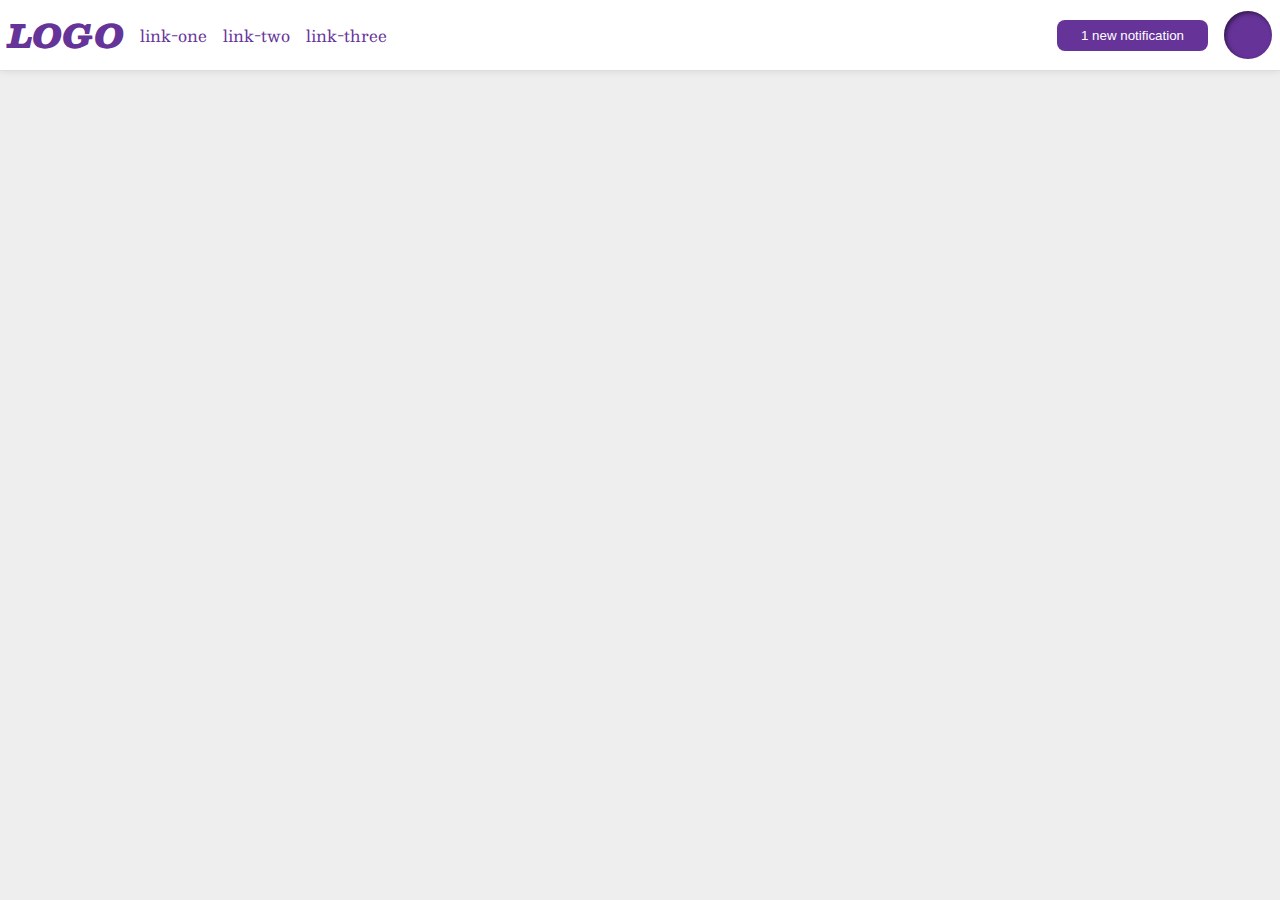
<file: foundations/flex/03-flex-header-2/index.html>
<!DOCTYPE html>
<html lang="en">
  <head>
    <meta charset="UTF-8">
    <meta http-equiv="X-UA-Compatible" content="IE=edge">
    <meta name="viewport" content="width=device-width, initial-scale=1.0">
    <title>Flex Header 2</title>
    <link rel="stylesheet" href="style.css">
  </head>
  <body>
    <div class="header">
      <div class="header-section">
        <div class="logo">
          LOGO
        </div>
        <ul class="links">
          <li><a href="https://google.com">link-one</a></li>
          <li><a href="https://google.com">link-two</a></li>
          <li><a href="https://google.com">link-three</a></li>
        </ul>
      </div>
      <div class="header-section">
        <button class="notifications">
          1 new notification
        </button>
        <div class="profile-image"></div>
      </div>
    </div>
  </body>
</html>
</file>
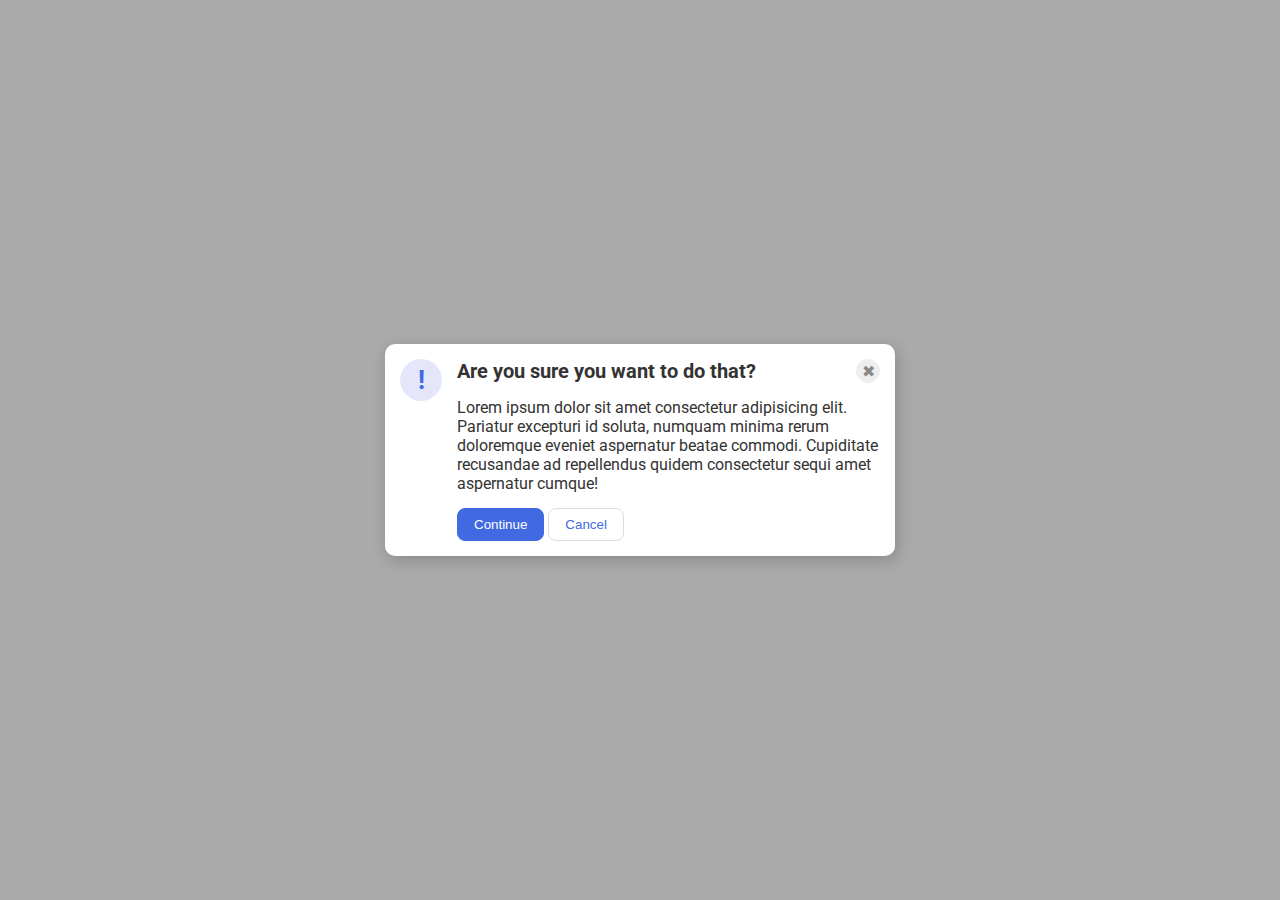
<file: foundations/flex/05-flex-modal/index.html>
<!DOCTYPE html>
<html lang="en">
  <head>
    <meta charset="UTF-8">
    <meta http-equiv="X-UA-Compatible" content="IE=edge">
    <meta name="viewport" content="width=device-width, initial-scale=1.0">
    <link rel="stylesheet" href="style.css">
    <title>Modal</title>
  </head>
  <body>
    <div class="modal">
      <div class="icon">!</div>
      <div class="warning">
        <div class="header">
          Are you sure you want to do that?
          <button class="close-button">✖</button>
        </div>
        <div class="text">Lorem ipsum dolor sit amet consectetur adipisicing elit. Pariatur excepturi id soluta, numquam minima rerum doloremque eveniet aspernatur beatae commodi. Cupiditate recusandae ad repellendus quidem consectetur sequi amet aspernatur cumque!</div>
        <button class="continue">Continue</button>
        <button class="cancel">Cancel</button>
      </div>
    </div>
  </body>
</html>
</file>
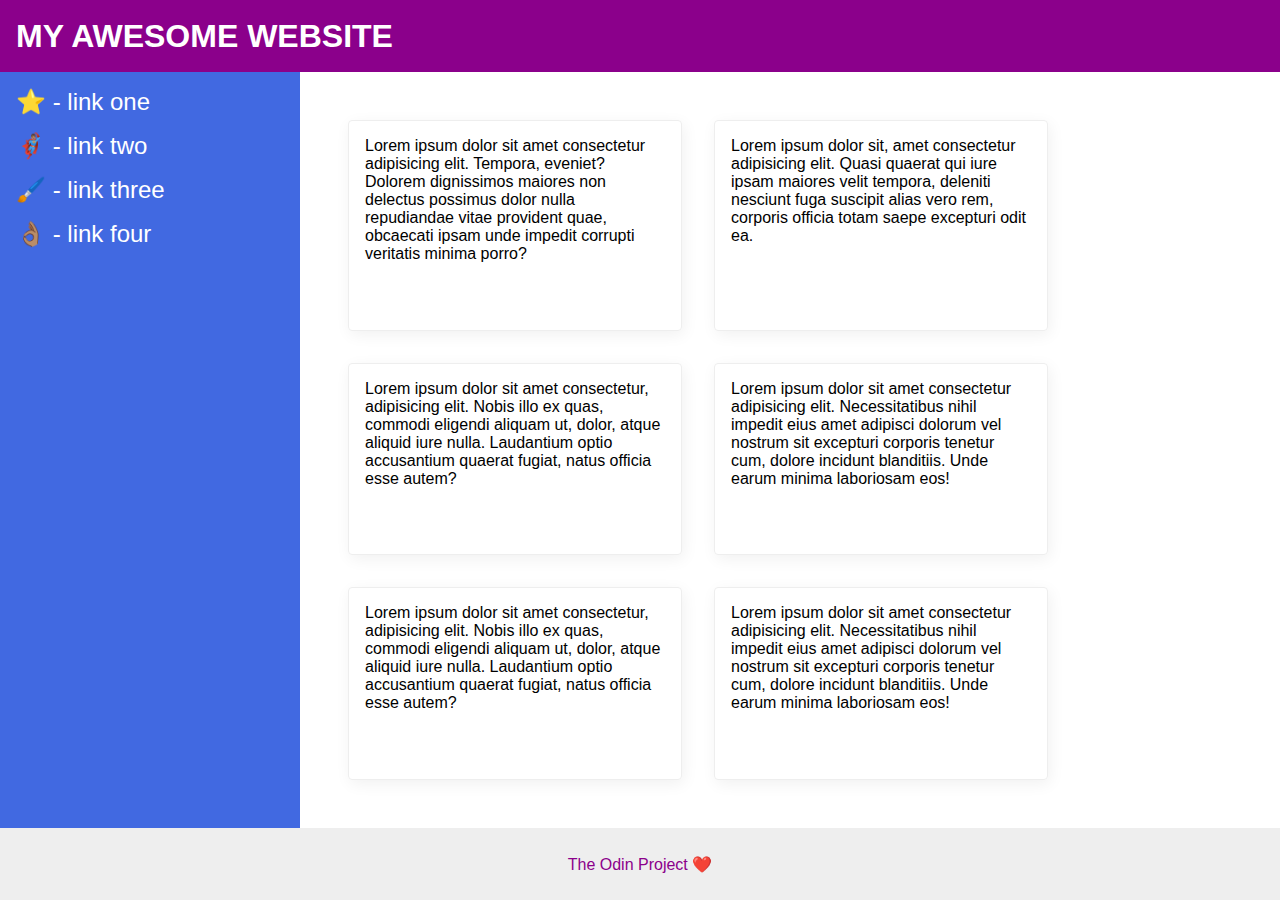
<file: foundations/flex/07-flex-layout-2/index.html>
<!DOCTYPE html>
<html lang="en">
  <head>
    <meta charset="UTF-8">
    <meta http-equiv="X-UA-Compatible" content="IE=edge">
    <meta name="viewport" content="width=device-width, initial-scale=1.0">
    <title>The Holy Grail</title>
    <link rel="stylesheet" href="style.css">
  </head>
  <body>
    <div class="header">
      MY AWESOME WEBSITE
    </div>
    
    <div class="content">
      <div class="sidebar">
        <ul>
          <li><a href="#">⭐ - link one</a></li>
          <li><a href="#">🦸🏽‍♂️ - link two</a></li>
          <li><a href="#">🖌️ - link three</a></li>
          <li><a href="#">👌🏽 - link four</a></li>
        </ul>
      </div>
      <div class="card-list">
        <div class="card">Lorem ipsum dolor sit amet consectetur adipisicing elit. Tempora, eveniet? Dolorem dignissimos maiores non delectus possimus dolor nulla repudiandae vitae provident quae, obcaecati ipsam unde impedit corrupti veritatis minima porro?</div>
        <div class="card">Lorem ipsum dolor sit, amet consectetur adipisicing elit. Quasi quaerat qui iure ipsam maiores velit tempora, deleniti nesciunt fuga suscipit alias vero rem, corporis officia totam saepe excepturi odit ea.</div>
        <div class="card">Lorem ipsum dolor sit amet consectetur, adipisicing elit. Nobis illo ex quas, commodi eligendi aliquam ut, dolor, atque aliquid iure nulla. Laudantium optio accusantium quaerat fugiat, natus officia esse autem?</div>
        <div class="card">Lorem ipsum dolor sit amet consectetur adipisicing elit. Necessitatibus nihil impedit eius amet adipisci dolorum vel nostrum sit excepturi corporis tenetur cum, dolore incidunt blanditiis. Unde earum minima laboriosam eos!</div>
        <div class="card">Lorem ipsum dolor sit amet consectetur, adipisicing elit. Nobis illo ex quas, commodi eligendi aliquam ut, dolor, atque aliquid iure nulla. Laudantium optio accusantium quaerat fugiat, natus officia esse autem?</div>
        <div class="card">Lorem ipsum dolor sit amet consectetur adipisicing elit. Necessitatibus nihil impedit eius amet adipisci dolorum vel nostrum sit excepturi corporis tenetur cum, dolore incidunt blanditiis. Unde earum minima laboriosam eos!</div>
      </div>
    </div>
    
    <div class="footer">
      The Odin Project ❤️
    </div>
  </body>
</html>
</file>
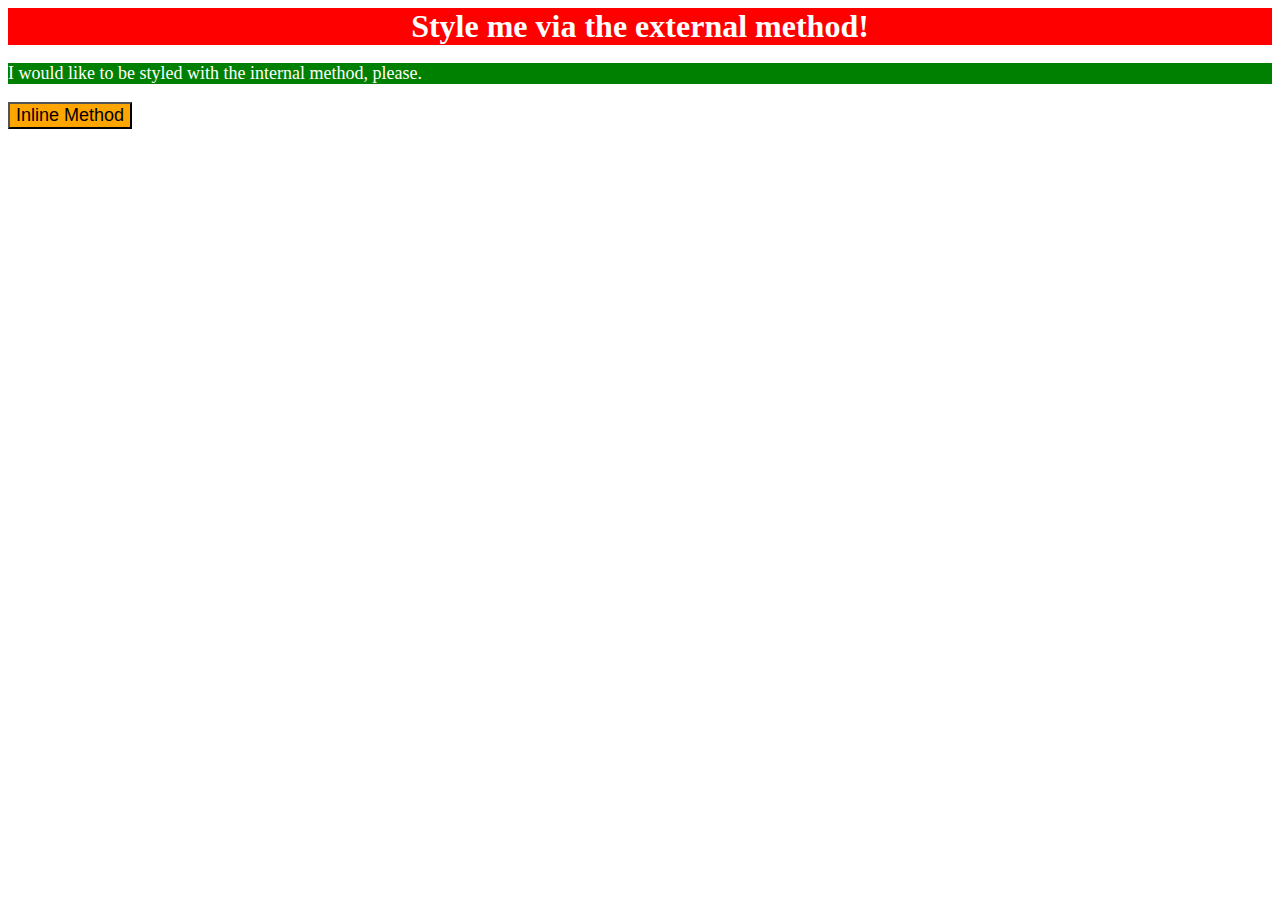
<file: foundations/intro-to-css/01-css-methods/index.html>
<!DOCTYPE html>
<html lang="en">
  <head>
    <meta charset="UTF-8">
    <meta http-equiv="X-UA-Compatible" content="IE=edge">
    <meta name="viewport" content="width=device-width, initial-scale=1.0">
    <link rel="stylesheet" href="styles.css">
    
    <style>
      p {
        background-color: green;
        color: white;
        font-size: 18px;
      }
    </style>
    <title>Methods for Adding CSS</title>
  </head>
  <body>
    <div>Style me via the external method!</div>
    <p>I would like to be styled with the internal method, please.</p>
    <button style="background-color: orange; font-size: 18px;">Inline Method</button>
  </body>
</html>
</file>
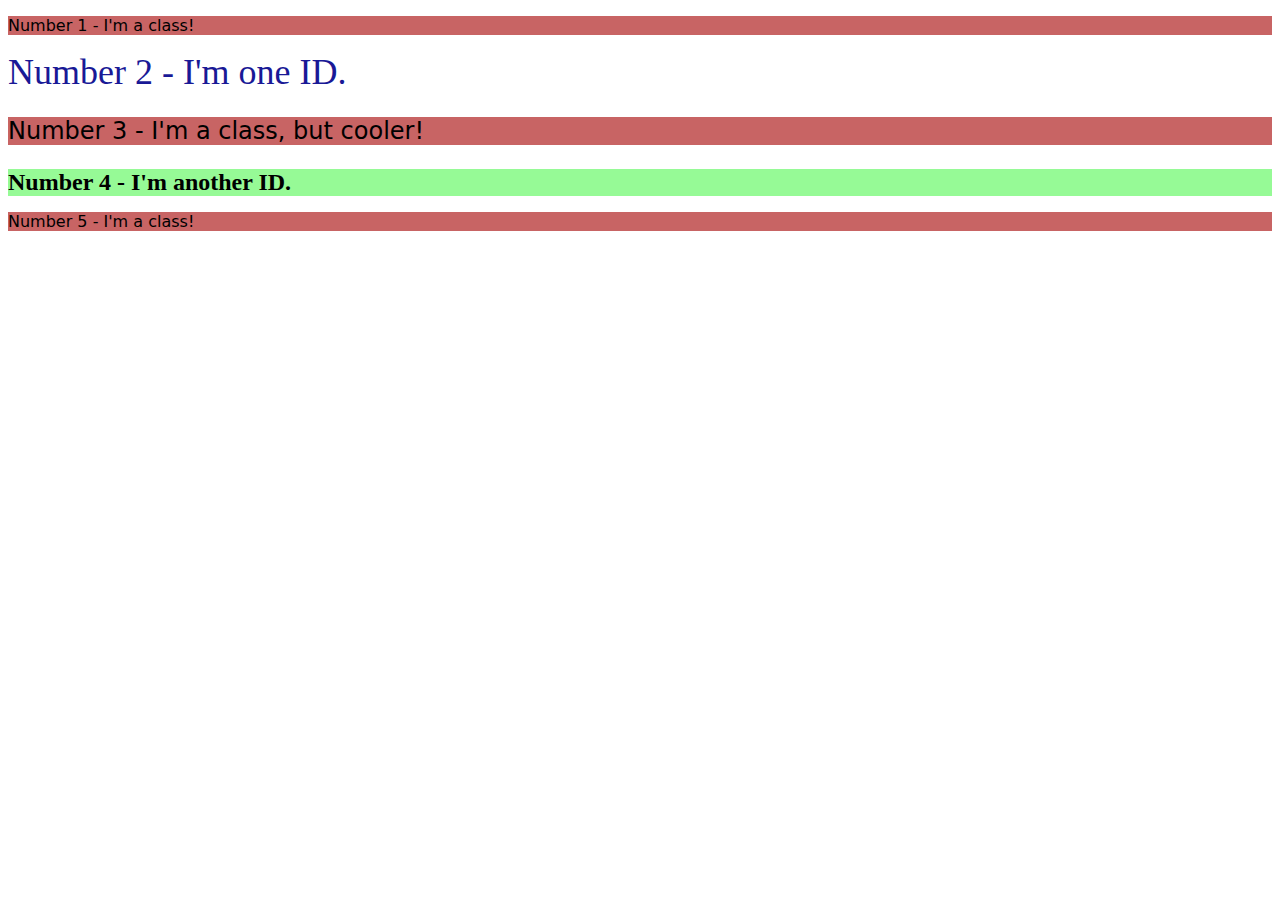
<file: foundations/intro-to-css/02-class-id-selectors/index.html>
<!DOCTYPE html>
<html lang="en">
  <head>
    <meta charset="UTF-8">
    <meta http-equiv="X-UA-Compatible" content="IE=edge">
    <meta name="viewport" content="width=device-width, initial-scale=1.0">
    <title>Class and ID Selectors</title>
    <link rel="stylesheet" href="style.css">
  </head>
  <body>
    <p class="odd">Number 1 - I'm a class!</p>
    <div id="two">Number 2 - I'm one ID.</div>
    <p class="odd" id="three">Number 3 - I'm a class, but cooler!</p>
    <div id="four">Number 4 - I'm another ID.</div>
    <p class="odd">Number 5 - I'm a class!</p>
  </body>
</html>
</file>
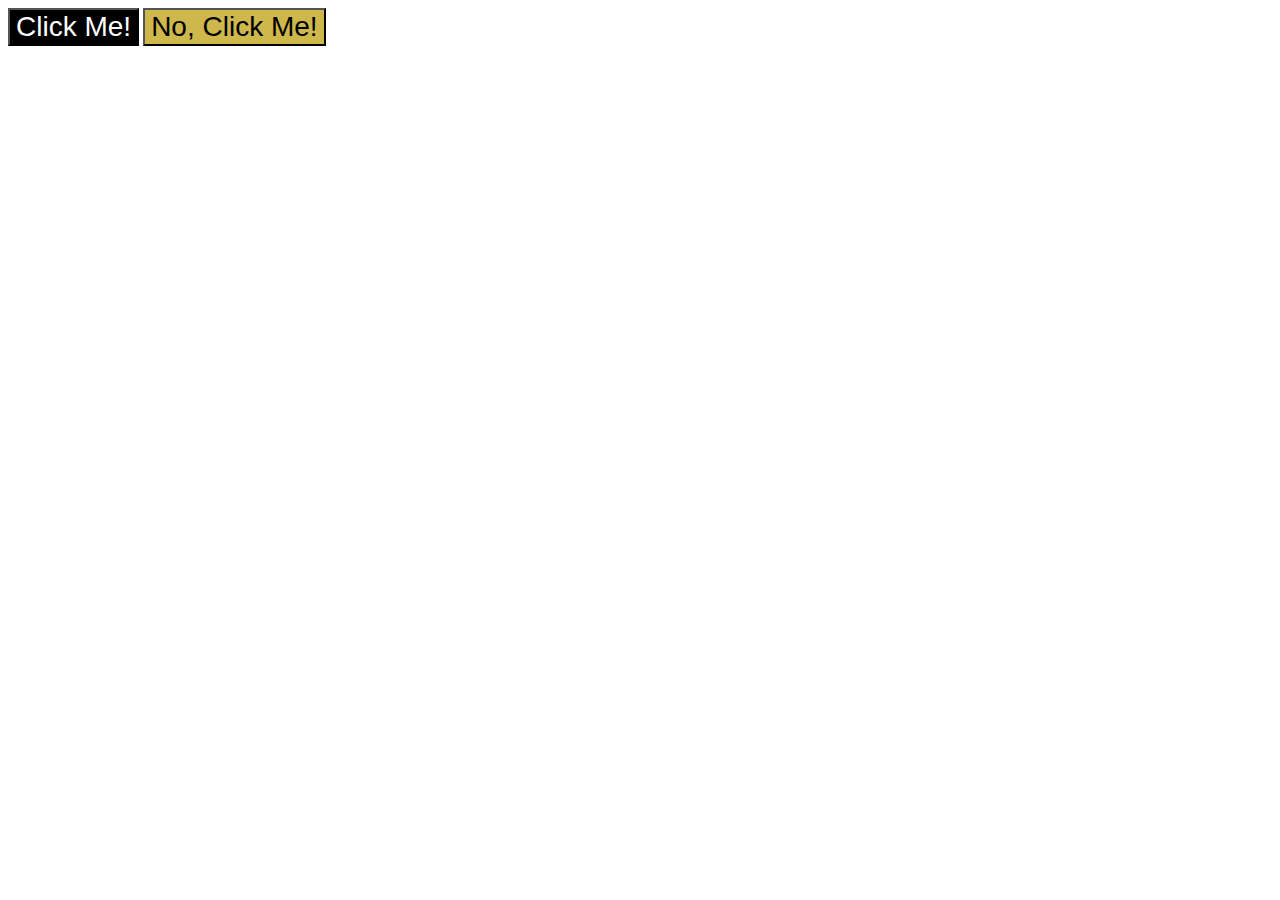
<file: foundations/intro-to-css/03-grouping-selectors/index.html>
<!DOCTYPE html>
<html lang="en">
  <head>
    <meta charset="UTF-8">
    <meta http-equiv="X-UA-Compatible" content="IE=edge">
    <meta name="viewport" content="width=device-width, initial-scale=1.0">
    <title>Grouping Selectors</title>
    <link rel="stylesheet" href="style.css">
  </head>
  <body>
    <button class="click">Click Me!</button>
    <button class="noclick">No, Click Me!</button>
  </body>
</html>
</file>
<file: foundations/flex/03-flex-header-2/style.css>
/* this is some magical font-importing.  
you'll learn about it later. */
@import url('https://fonts.googleapis.com/css2?family=Besley:ital,wght@0,400;1,900&display=swap');

body {
  margin: 0;
  background: #eee;
  font-family: Besley, serif;
}

.header {
  background: white;
  border-bottom: 1px solid #ddd;
  box-shadow: 0 0 8px rgba(0,0,0,.1);
  padding: 8px;
  display: flex;
  justify-content: space-between;
}

.profile-image {
  background: rebeccapurple;
  box-shadow: inset 2px 2px 4px rgba(0,0,0,.5);
  border-radius: 50%;
  width: 48px;
  height: 48px;
}

.logo {
  color: rebeccapurple;
  font-size: 32px;
  font-weight: 900;
  font-style: italic;
}

.header-section {
  display: flex;
  column-gap: 16px;
  align-items: center;
}

button {
  border: none;
  border-radius: 8px;
  background: rebeccapurple;
  color: white;
  padding: 8px 24px;
}

a {
  /* this removes the line under our links */
  text-decoration: none;
  color: rebeccapurple;
}

ul {
  list-style-type: none;
  padding: 0;
  margin: 0;
  display: flex;
  gap: 16px;
}
</file>
<file: foundations/flex/05-flex-modal/style.css>
@import url('https://fonts.googleapis.com/css2?family=Roboto:wght@400;700&display=swap');

html, body {
  height: 100%;
}

body {
  font-family: Roboto, sans-serif;
  margin: 0;
  background: #aaa;
  color: #333;
  /* I'll give you this one for free lol */
  display: flex;
  align-items: center;
  justify-content: center;
}

.modal {
  background: white;
  width: 480px;
  border-radius: 10px;
  box-shadow: 2px 4px 16px rgba(0,0,0,.2);
}

.icon {
  color: royalblue;
  font-size: 26px;
  font-weight: 700;
  background: lavender;
  width: 42px;
  height: 42px;
  border-radius: 50%;
  display: flex;
  align-items: center;
  justify-content: center;
}

.close-button {
  background: #eee;
  border-radius: 50%;
  color: #888;
  font-weight: 400;
  font-size: 16px;
  height: 24px;
  width: 24px;
  display: flex;
  align-items: center;
  justify-content: center;
  border: 1px solid #eee;
  padding: 0;
}

button {
  cursor: pointer;
  padding: 8px 16px;
  border-radius: 8px;
}

button.continue {
  background: royalblue;
  border: 1px solid royalblue;
  color: white;
}

button.cancel {
  background: white;
  border: 1px solid #ddd;
  color: royalblue;
}





.modal {
  display: flex;
  padding: 15px;
  gap: 15px;
}

.header {
  display: flex;
  justify-content: space-between;
  align-items: center;
  font-weight: bold;
  font-size: 20px;
}

.icon {
  flex-shrink: 0;
}

.text {
  margin: 15px 0px;
}
</file>
<file: foundations/flex/07-flex-layout-2/style.css>
body {
  font-family: -apple-system, BlinkMacSystemFont, 'Segoe UI', Roboto, Oxygen, Ubuntu, Cantarell, 'Open Sans', 'Helvetica Neue', sans-serif;
  margin: 0;
  min-height: 100vh;
}

.header {
  height: 72px;
  background: darkmagenta;
  color: white;
}

.footer {
  height: 72px;
  background: #eee;
  color: darkmagenta;
}

.sidebar {
  width: 300px;
  background: royalblue;
  box-sizing: border-box;
}

.card {
  border: 1px solid #eee;
  box-shadow: 2px 4px 16px rgba(0,0,0,.06);
  border-radius: 4px;
}





body {
  display: flex;
  flex-direction: column;
}

.header {
  display: flex;
  align-items: center;
  padding: 0 16px;
  font-size: 32px;
  font-weight: 900;
}

.content {
  flex: 1;
  display: flex;
}

.footer {
  display: flex;
  justify-content: center;
  align-items: center;
}

.sidebar {
  flex-shrink: 0;
  padding: 16px;
}

.card-list {
  display: flex;
  flex-wrap: wrap;
  padding: 48px;
  gap: 32px;
}

.card {
  width: 300px;
  padding: 16px;
}

li {
  margin-bottom: 16px;
}

a {
  text-decoration: none;
  font-size: 24px;
  color: white;
}

ul {
  list-style-type: none;
  padding: 0;
  margin: 0;
}
</file>
<file: foundations/intro-to-css/01-css-methods/styles.css>
div {
    color: white;
    background-color: red;
    font-size: 32px;
    font-weight: bold;
    text-align: center;
}
</file>
<file: foundations/intro-to-css/02-class-id-selectors/style.css>
.odd {
    background-color: rgb(200, 100, 100);
    font-family: Verdana, DejaVu Sans, sans-serif;
}

#two {
    color: rgb(25,25,150);
    font-size: 36px;
}

#three {
    font-size: 24px;
}

#four {
    background-color: rgb(150, 250, 150);
    font-size: 24px;
    font-weight: bold;
}
</file>
<file: foundations/intro-to-css/03-grouping-selectors/style.css>
button {
    font-size: 28px;
    font-family: Helvetica, 'Times New Roman', sans-serif;
}

.click {
    color: hsl(0, 0%, 100%);
    background-color: hsl(0, 0%, 0%);
}

.noclick {
    background-color: hsl(50, 57%, 55%);
}
</file>
